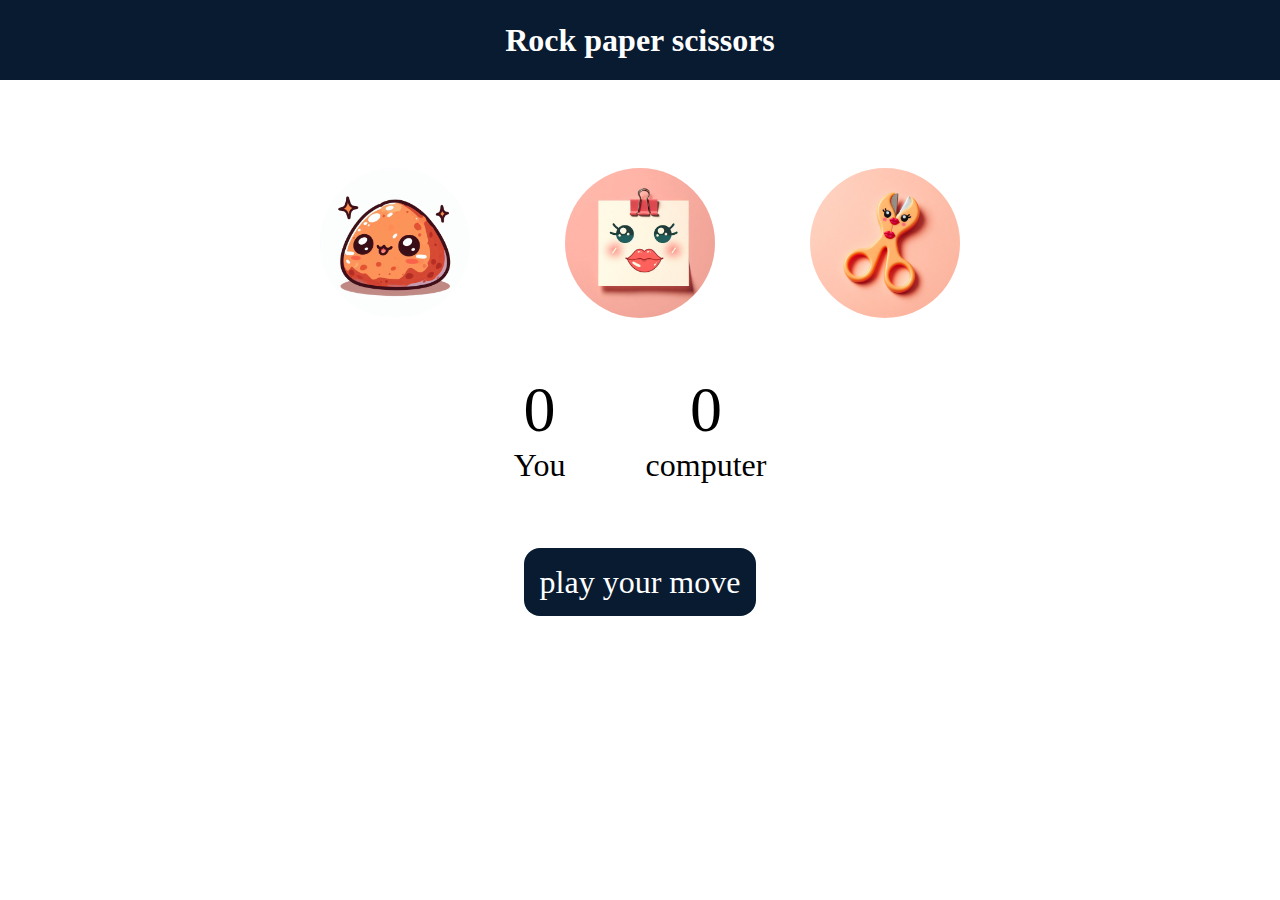
<file: index.html>
<!DOCTYPE html>
<head>
    <script src="app.js"></script>
    <link rel="stylesheet" href="style.css">
    <title>RSP GAME</title>
</head>
<body>
    <h1> Rock paper scissors </h1>
    <div class="choices">
     <div class="choice" id="ROCK">
        <img src="./rock 1.jpg">
     </div>   
     <div class="choice" id="PAPER">
        <img src="./paper image.jpg">
     </div>   
     <div class="choice" id="SCISSORS">
        <img src="./scissors image.jpg">
     </div>  
    </div>
   
     <div class="score-board">
        <div class="score">
     <p id="user-score">0</p>
     <p>You</p>
     </div>   
     <div class="score">
        <p id="computer-score">0</p>
        <p>computer</p>
     </div>
     </div>
     <div class="msg-container">
     <p id="msg"> play your move</p>
    </div>
</body>
</html>
</file>
<file: style.css>
*{
    margin: 0;
    padding: 0;
    text-align: center;
}

h1{
    background-color: #081b31;
    color: #fff;
    height: 5rem;
    line-height: 5rem;
}

.choice{
    height: 165px;
    width: 165px;
    border-radius: 50%;
    display:flex;
    justify-content: center;
    align-items: center;
}
.choice:hover{
     background-color: #081b31;
     cursor: pointer;

}
img{
    height: 150px;
    width: 150px;
    object-fit: cover;
    border-radius: 50%;
}

.choices{
   display: flex;
   justify-content: center ;
   align-items: center;
   gap:5rem ;
   margin-top: 5rem;
}
.score-board{
    display: flex;
    justify-content: center;
    align-items: center;
    font-size: 2rem;
    margin-top: 3rem;
    gap: 5rem;
}

#user-score,#computer-score{
    font-size: 4rem ;
}
.msg-container{
    margin-top: 5rem;
}
#msg{
    background-color: #081b31;
    color: #fff;
    font-size: 2rem;
    display: inline;
    padding: 1rem;
    border-radius: 1rem;

}
</file>
